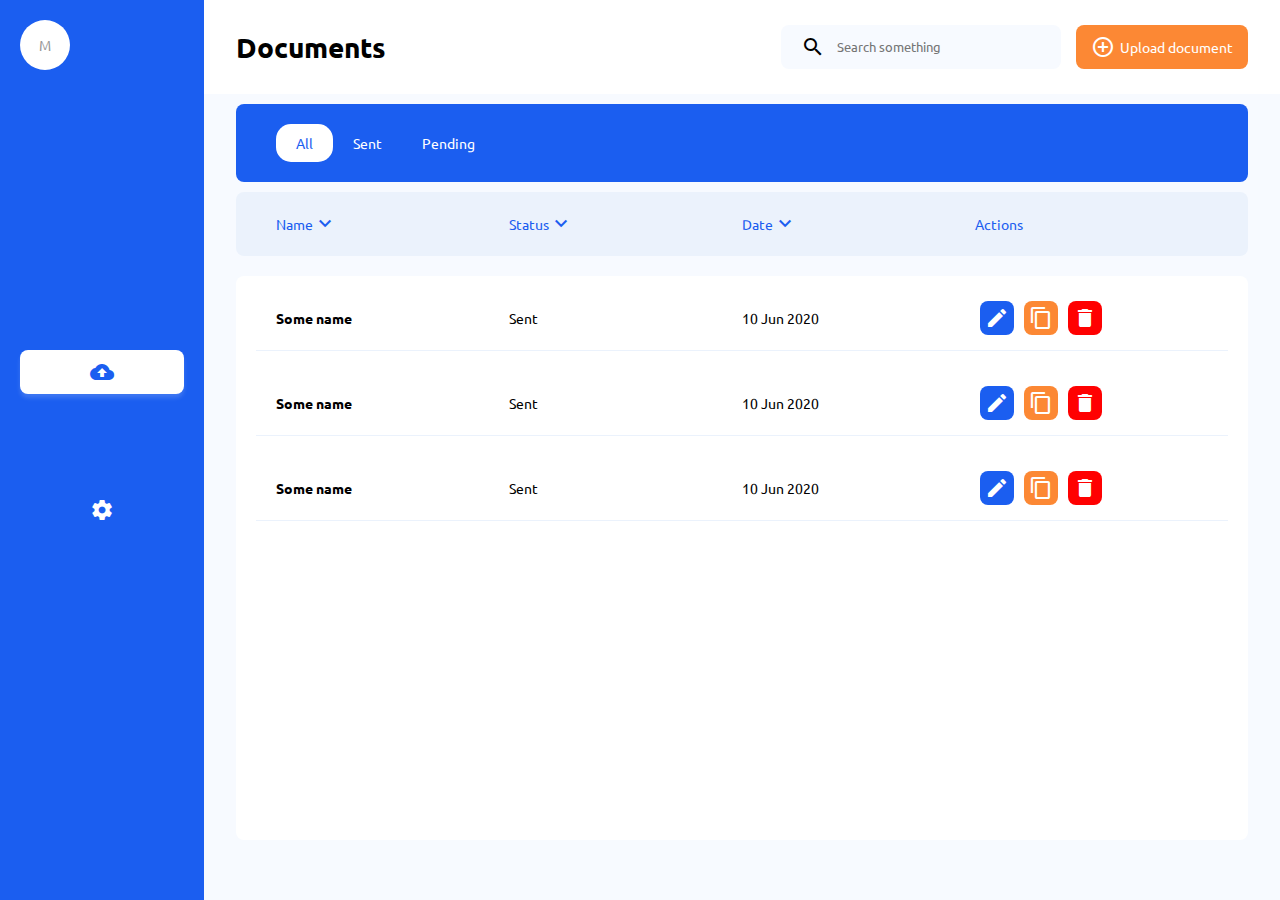
<file: documents.html>
<!DOCTYPE html>
<html lang="en">

<head>
    <meta charset="UTF-8">
    <meta name="viewport" content="width=device-width, initial-scale=1.0">
    <title>Documents - MailSheets</title>
    <link href="https://fonts.googleapis.com/icon?family=Material+Icons" rel="stylesheet">
    <link rel="stylesheet" href="css/main.css">

</head>

<body>
    <main>
        <div class="page-wrapper">
            <div class="main-menu">
                <div class="menu-header">
                    <div class="main-logo">
                        <a href="#" class="logo-link">M</a>
                    </div>
                </div>
                <div class="menu-items">
                    <div class="menu-item active">
                        <a href="#">
                            <span class="material-icons">
                                backup
                            </span>
                        </a>
                    </div>
                    <div class="menu-item">
                        <a href="#">
                            <span class="material-icons">
                                source
                            </span>
                        </a>
                    </div>
                    <div class="menu-item">
                        <a href="#">
                            <span class="material-icons">
                                settings
                            </span>
                        </a>
                    </div>
                </div>
                <div class="menu-footer">
                    <a href="#">
                        <span class="material-icons">
                            login
                        </span>
                    </a>
                </div>
            </div>
            <div class="main-content">
                <div class="content-header">
                    <h1>Documents</h1>
                    <div class="header-items">
                        <div class="search-bar">
                            <span class="material-icons search-button">search</span>
                            <form action="">
                                <input type="text" placeholder="Search something">
                            </form>
                        </div>
                        <div>
                            <a class="button button-action d-flex align-items-center" href="#">
                                <span class="material-icons mr-1">
                                    add_circle_outline
                                </span>
                                Upload document
                            </a>
                        </div>
                    </div>
                </div>
                <section class="filter-section">
                    <div class="filter-items">
                        <div class="filter-item active">
                            All
                        </div>
                        <div class="filter-item">
                            Sent
                        </div>
                        <div class="filter-item">
                            Pending
                        </div>
                    </div>

                </section>
                <section class="content-table">
                    <div class="table-header">
                        <div class="table-header-item">
                            Name
                            <span class="material-icons">
                                keyboard_arrow_down
                            </span>
                        </div>
                        <div class="table-header-item">
                            Status
                            <span class="material-icons">
                                keyboard_arrow_down
                            </span>
                        </div>
                        <div class="table-header-item">
                            Date
                            <span class="material-icons">
                                keyboard_arrow_down
                            </span>
                        </div>
                        <div class="table-header-item">
                            Actions
                        </div>
                    </div>
                    <div class="table-items">
                        <div class="table-item">
                            <div class="table-col col-3 text-bold">Some name</div>
                            <div class="table-col col-3">Sent</div>
                            <div class="table-col col-3">10 Jun 2020</div>
                            <div class="table-col col-3">
                                <div class="dropdown table-action-toggle-button" style="float:left;">
                                    <div class="button"><span class="material-icons">
                                            more_vert
                                        </span></div>
                                    <div class="dropdown-content">
                                        <a href="#">Edit</a>
                                        <a href="#">Copy</a>
                                        <a href="#">Delete</a>
                                    </div>
                                </div>
                                <div class="table-actions">
                                    <a href="#" class="button button-primary">
                                        <span class="material-icons">
                                            edit
                                        </span>
                                    </a>
                                    <a href="#" class="button button-action">
                                        <span class="material-icons">
                                            content_copy
                                        </span>
                                    </a>
                                    <a href="#" class="button button-danger">
                                        <span class="material-icons">
                                            delete
                                        </span>
                                    </a>
                                </div>
                            </div>
                        </div>
                        <div class="table-item">
                            <div class="table-col col-3 text-bold">Some name</div>
                            <div class="table-col col-3">Sent</div>
                            <div class="table-col col-3">10 Jun 2020</div>
                            <div class="table-col col-3">
                                <div class="dropdown table-action-toggle-button" style="float:left;">
                                    <div class="button"><span class="material-icons">
                                            more_vert
                                        </span></div>
                                    <div class="dropdown-content">
                                        <a href="#">Edit</a>
                                        <a href="#">Copy</a>
                                        <a href="#">Delete</a>
                                    </div>
                                </div>
                                <div class="table-actions">
                                    <a href="#" class="button button-primary">
                                        <span class="material-icons">
                                            edit
                                        </span>
                                    </a>
                                    <a href="#" class="button button-action">
                                        <span class="material-icons">
                                            content_copy
                                        </span>
                                    </a>
                                    <a href="#" class="button button-danger">
                                        <span class="material-icons">
                                            delete
                                        </span>
                                    </a>
                                </div>
                            </div>
                        </div>
                        <div class="table-item">
                            <div class="table-col col-3 text-bold">Some name</div>
                            <div class="table-col col-3">Sent</div>
                            <div class="table-col col-3">10 Jun 2020</div>
                            <div class="table-col col-3">
                                <div class="dropdown table-action-toggle-button" style="float:left;">
                                    <div class="button"><span class="material-icons">
                                            more_vert
                                        </span></div>
                                    <div class="dropdown-content">
                                        <a href="#">Edit</a>
                                        <a href="#">Copy</a>
                                        <a href="#">Delete</a>
                                    </div>
                                </div>
                                <div class="table-actions">
                                    <a href="#" class="button button-primary">
                                        <span class="material-icons">
                                            edit
                                        </span>
                                    </a>
                                    <a href="#" class="button button-action">
                                        <span class="material-icons">
                                            content_copy
                                        </span>
                                    </a>
                                    <a href="#" class="button button-danger">
                                        <span class="material-icons">
                                            delete
                                        </span>
                                    </a>
                                </div>
                            </div>
                        </div>
                    </div>
                </section>
            </div>
        </div>
    </main>
    <script>
        var table = document.getElementsByClassName('content-table')[0];
        var table_top = table.getBoundingClientRect().top;
        document.getElementsByClassName('table-items')[0].style.height = (window.innerHeight - table_top - 150) + "px";
    </script>
</body>

</html>
</file>
<file: css/main.css>
@import url("https://fonts.googleapis.com/css2?family=Ubuntu:wght@300;400;500;700&display=swap");

:root {
  --primary-color: #1B5EF0;
  --action-color: #FC8834;
  --danger-color: #FF0101;
  --secondary-color: #EBF2FC;
  --page-background-color: #F7FAFF;
  --box-color: #ffffff;
  --secondary-text-color: #969696;
  --dark-color: #000000;
}

* {
  font-family: 'Ubuntu', sans-serif;
}

main,
.main-content {
  width: 100% !important;
}

body {
  margin: 0;
  background-color: var(--page-background-color) !important;
  font-size: 14px;
  overflow-x: hidden;
}

textarea:hover,
input:hover,
textarea:active,
input:active,
textarea:focus,
input:focus,
button:focus,
button:active,
button:hover,
label:focus,
.btn:active,
.btn.active {
  outline: 0px !important;
  -webkit-appearance: none;
  -webkit-box-shadow: none !important;
  box-shadow: none !important;
}

.page-wrapper {
  display: -webkit-box;
  display: -ms-flexbox;
  display: flex;
}

.main-menu {
  height: 100vh;
  width: -webkit-fit-content;
  width: -moz-fit-content;
  width: fit-content;
  background: var(--primary-color);
  display: -webkit-box;
  display: -ms-flexbox;
  display: flex;
  -webkit-box-orient: vertical;
  -webkit-box-direction: normal;
  -ms-flex-direction: column;
  flex-direction: column;
  -webkit-box-pack: justify;
  -ms-flex-pack: justify;
  justify-content: space-between;
  padding: 0 20px;
  text-align: center;
}

.main-menu .main-logo {
  background-color: var(--box-color);
  border-radius: 50%;
  display: -webkit-box;
  display: -ms-flexbox;
  display: flex;
  -webkit-box-pack: center;
  -ms-flex-pack: center;
  justify-content: center;
  -webkit-box-align: center;
  -ms-flex-align: center;
  align-items: center;
  width: 50px;
  height: 50px;
  margin-top: 20px;
}

.main-menu .main-logo a {
  color: var(--secondary-text-color);
  text-decoration: none;
}

.main-menu .menu-items .menu-item {
  margin-bottom: 25px;
}

.main-menu .menu-item a {
  width: 100%;
  height: 100%;
}

.main-menu .menu-item span {
  color: var(--box-color);
  padding: 10px;
}

.main-menu .menu-item.active {
  background: var(--box-color);
  -webkit-box-shadow: 0px 4px 4px rgba(251, 251, 251, 0.16);
  box-shadow: 0px 4px 4px rgba(251, 251, 251, 0.16);
  border-radius: 8px;
}

.main-menu .menu-item.active span {
  padding: 10px;
  color: var(--primary-color);
}

.main-menu .menu-footer {
  margin-bottom: 20px;
}

.main-menu .menu-footer a {
  width: 100%;
  height: 100%;
}

.main-menu .menu-footer span {
  color: var(--box-color);
  padding: 10px;
}

.main-menu .menu-footer a {
  color: var(--box-color) !important;
}

.main-content {
  width: 100%;
  display: block;
}

.main-content section {
  margin: 10px 3%;
}

.content-header {
  padding: 10px 3%;
  display: -webkit-box;
  display: -ms-flexbox;
  display: flex;
  -webkit-box-align: center;
  -ms-flex-align: center;
  align-items: center;
  -webkit-box-pack: justify;
  -ms-flex-pack: justify;
  justify-content: space-between;
  -ms-flex-wrap: wrap;
  flex-wrap: wrap;
  background-color: var(--box-color);
}

.content-header .header-items {
  display: -webkit-box;
  display: -ms-flexbox;
  display: flex;
  -webkit-box-align: center;
  -ms-flex-align: center;
  align-items: center;
  -webkit-box-pack: justify;
  -ms-flex-pack: justify;
  justify-content: space-between;
  -ms-flex-wrap: wrap;
  flex-wrap: wrap;
}

.content-header .header-items .button-action {
  margin-left: 15px;
}

.search-bar {
  display: -webkit-box;
  display: -ms-flexbox;
  display: flex;
  -webkit-box-align: center;
  -ms-flex-align: center;
  align-items: center;
  background: var(--page-background-color);
  padding: 10px 20px;
  border-radius: 8px;
}

.search-bar span {
  margin-right: 10px;
}

.search-bar input {
  border: none;
  background: transparent;
  color: var(--secondary-text-color) !important;
}

.search-bar .search-button {
  cursor: pointer;
}

.button {
  padding: 10px 15px;
  color: black;
  text-decoration: none;
  border-radius: 8px;
  display: block;
  width: -webkit-fit-content;
  width: -moz-fit-content;
  width: fit-content;
  background: none;
  border: none;
  cursor: pointer;
}

.button-primary {
  background-color: var(--primary-color);
  color: var(--box-color);
}

.button-action {
  background-color: var(--action-color);
  color: var(--box-color);
}

.button-danger {
  background-color: var(--danger-color);
  color: var(--box-color);
}

@media (max-width: 500px) {
  .main-menu {
    display: none;
  }

  .filter-items {
    margin: 5px 0;
  }
}

.filter-section {
  display: -webkit-box;
  display: -ms-flexbox;
  display: flex;
  -ms-flex-wrap: wrap;
  flex-wrap: wrap;
  border-radius: 8px;
  padding: 20px 40px;
  background: var(--primary-color);
  -webkit-box-pack: justify;
  -ms-flex-pack: justify;
  justify-content: space-between;
  margin-bottom: 20px;
}

.filter-section .filter-items {
  display: -webkit-box;
  display: -ms-flexbox;
  display: flex;
}

.filter-section .filter-items .filter-item {
  border-radius: 15px;
  color: #ffffff;
  padding: 10px 20px;
  cursor: pointer;
}

.filter-section .filter-items .filter-item.active {
  color: var(--primary-color);
  background-color: var(--box-color);
}

.form-select {
  font-weight: lighter;
  padding-top: 10px;
  padding-bottom: 10px;
  border-radius: 12px;
  border: none;
}

.d-flex {
  display: -webkit-box;
  display: -ms-flexbox;
  display: flex;
}

.align-items-center {
  -webkit-box-align: center;
  -ms-flex-align: center;
  align-items: center;
}

.mr-1 {
  margin-right: 5px;
}

.table-header {
  display: -webkit-box;
  display: -ms-flexbox;
  display: flex;
  background-color: var(--secondary-color);
  padding: 20px 40px;
  border-radius: 8px;
}

.table-header .table-header-item {
  display: -webkit-box;
  display: -ms-flexbox;
  display: flex;
  -webkit-box-align: center;
  -ms-flex-align: center;
  align-items: center;
  color: var(--primary-color);
  cursor: pointer;
  width: 33%;
}

.table-items {
  display: -webkit-box;
  display: -ms-flexbox;
  display: flex;
  -webkit-box-orient: vertical;
  -webkit-box-direction: normal;
  -ms-flex-direction: column;
  flex-direction: column;
  margin: 20px 0;
  background: var(--box-color);
  border-radius: 8px;
  min-height: 30vh;
}

.table-items .table-item {
  margin: 10px 20px;
  padding: 10px 20px;
  display: -webkit-box;
  display: -ms-flexbox;
  display: flex;
  -webkit-box-align: center;
  -ms-flex-align: center;
  align-items: center;
  border-bottom: 1px solid var(--secondary-color);
}

.table-items .table-item:hover {
  border-radius: 8px;
  background: var(--secondary-color);
  -webkit-box-shadow: 0px 4px 4px rgba(27, 94, 240, 0.06);
  box-shadow: 0px 4px 4px rgba(27, 94, 240, 0.06);
}

.col-3 {
  width: 25%;
}

.text-bold {
  font-weight: bold;
}

.table-action-toggle-button {
  display: none !important;
  padding: 0 !important;
}

.table-actions {
  display: -webkit-box;
  display: -ms-flexbox;
  display: flex;
  -ms-flex-wrap: wrap;
  flex-wrap: wrap;
}

.table-actions a {
  display: -webkit-box;
  display: -ms-flexbox;
  display: flex;
  -webkit-box-pack: center;
  -ms-flex-pack: center;
  justify-content: center;
  -webkit-box-align: center;
  -ms-flex-align: center;
  align-items: center;
  margin: 0 5px !important;
  padding: 5px;
  margin: 5px !important;
}

@media (max-width: 1000px) {
  .table-actions {
    display: none;
  }

  .table-action-toggle-button {
    display: block !important;
  }
}

.dropdown {
  position: relative;
  display: inline-block;
}

.dropdown-content {
  display: none;
  position: absolute;
  right: 0;
  background-color: #f9f9f9;
  min-width: 160px;
  -webkit-box-shadow: 0px 8px 16px 0px rgba(0, 0, 0, 0.2);
  box-shadow: 0px 8px 16px 0px rgba(0, 0, 0, 0.2);
  z-index: 1;
}

.dropdown-content a {
  color: black;
  padding: 12px 16px;
  text-decoration: none;
  display: block;
}

.dropdown-content a:hover {
  background-color: #f1f1f1;
}

.dropdown:hover .dropdown-content {
  display: block;
}

.dropdown:hover .dropbtn {
  background-color: #3e8e41;
}

@media (max-width: 596px) {
  .filter-selects {
    display: none;
  }

  .header-items {
    display: -webkit-box;
    display: -ms-flexbox;
    display: flex;
    -ms-flex-wrap: nowrap !important;
    flex-wrap: nowrap !important;
  }

  .header-items .search-bar {
    width: calc(100% - 25px);
  }

  .header-items .button-action {
    width: 25px;
    color: transparent;
    padding: 5px 10px;
  }

  .header-items .button-action span {
    color: white;
  }
}

/*# sourceMappingURL=main.css.map */
</file>
